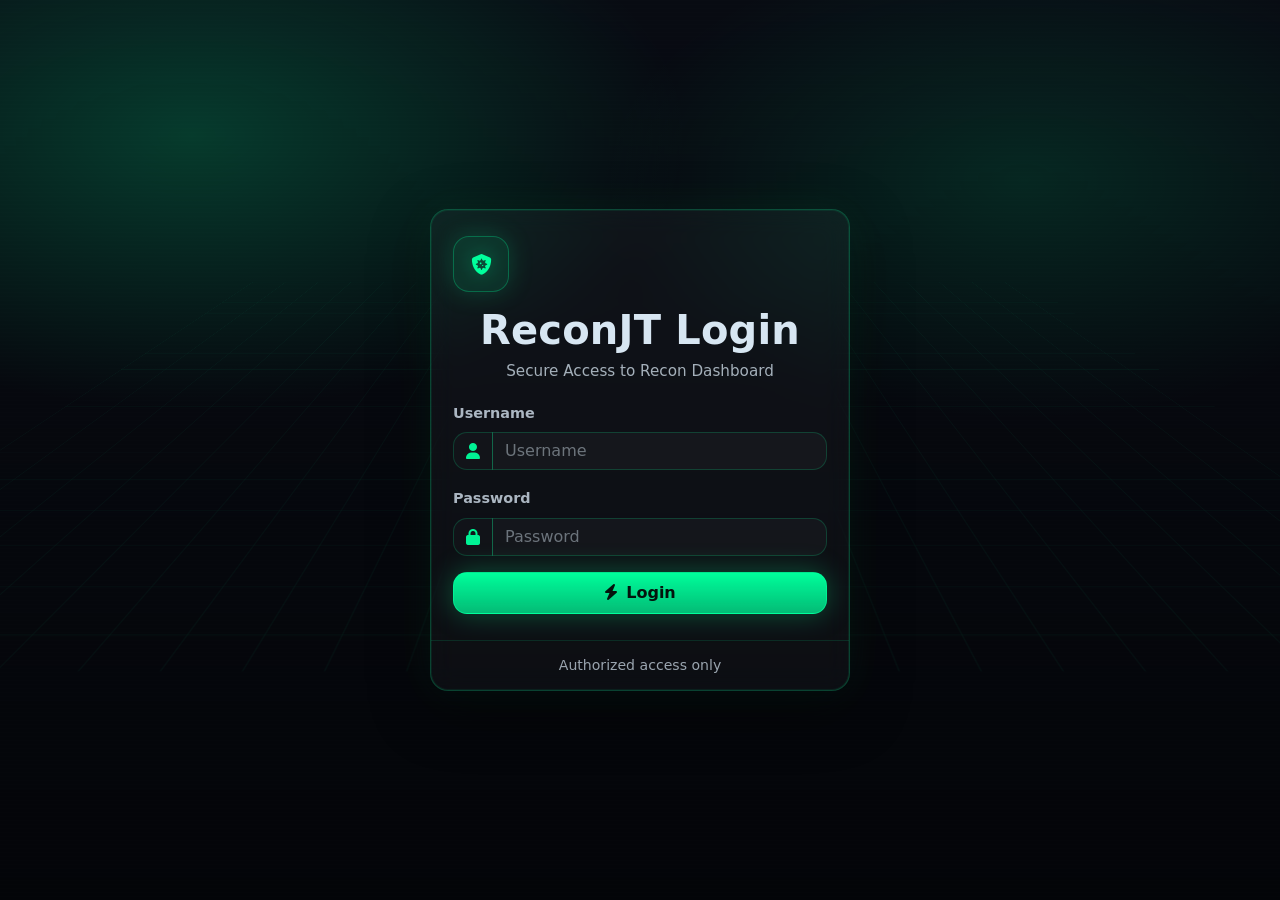
<file: templates/login.html>
<!doctype html>
<html lang="en">
  <head>
    <meta charset="utf-8" />
    <meta name="viewport" content="width=device-width, initial-scale=1" />
    <title>ReconJT Login</title>

    <!-- Bootstrap 5 + Font Awesome -->
    <link href="https://cdn.jsdelivr.net/npm/bootstrap@5.3.3/dist/css/bootstrap.min.css" rel="stylesheet">
    <link href="https://cdnjs.cloudflare.com/ajax/libs/font-awesome/6.5.2/css/all.min.css" rel="stylesheet">

    <style>
      :root {
        --bg: #0b0f19;
        --neon: #00ff9c;
        --text: #d7e6f2;
        --muted: rgba(215, 230, 242, 0.75);
        --glass: rgba(255, 255, 255, 0.06);
        --border: rgba(0, 255, 156, 0.22);
      }

      html, body {
        height: 100%;
      }

      body {
        margin: 0;
        background: var(--bg);
        color: var(--text);
        overflow-x: hidden;
      }

      /* Cyber grid + scanlines */
      .cyber-bg {
        position: fixed;
        inset: 0;
        z-index: -1;
        background:
          radial-gradient(900px 500px at 15% 15%, rgba(0, 255, 156, 0.20), transparent 55%),
          radial-gradient(700px 400px at 80% 20%, rgba(0, 255, 156, 0.12), transparent 60%),
          linear-gradient(to bottom, rgba(0,0,0,0.25), rgba(0,0,0,0.65));
      }

      .cyber-bg::before {
        content: "";
        position: absolute;
        inset: 0;
        background-image:
          linear-gradient(rgba(0,255,156,0.10) 1px, transparent 1px),
          linear-gradient(90deg, rgba(0,255,156,0.10) 1px, transparent 1px);
        background-size: 54px 54px;
        transform: perspective(800px) rotateX(62deg) translateY(-140px);
        transform-origin: center;
        opacity: 0.35;
        filter: drop-shadow(0 0 10px rgba(0,255,156,0.15));
      }

      .cyber-bg::after {
        content: "";
        position: absolute;
        inset: 0;
        background: repeating-linear-gradient(
          to bottom,
          rgba(255,255,255,0.06),
          rgba(255,255,255,0.00) 2px,
          rgba(0,0,0,0.00) 4px
        );
        opacity: 0.22;
        animation: scan 8s linear infinite;
      }

      @keyframes scan {
        0% { transform: translateY(-20px); }
        100% { transform: translateY(20px); }
      }

      /* Layout */
      .page {
        min-height: 100vh;
        display: flex;
        align-items: center;
        justify-content: center;
        padding: 28px 16px;
      }

      .login-card {
        width: 100%;
        max-width: 420px;
        border-radius: 18px;
        background: rgba(255, 255, 255, 0.035);
        border: 1px solid var(--border);
        box-shadow:
          0 18px 60px rgba(0, 0, 0, 0.45),
          0 0 0 1px rgba(0, 255, 156, 0.08) inset,
          0 0 40px rgba(0, 255, 156, 0.08);
        backdrop-filter: blur(14px);
      }

      .login-card .card-body {
        padding: 26px 22px;
      }

      .brand-icon {
        width: 56px;
        height: 56px;
        border-radius: 16px;
        display: flex;
        align-items: center;
        justify-content: center;
        background: rgba(0, 255, 156, 0.10);
        border: 1px solid rgba(0, 255, 156, 0.28);
        box-shadow: 0 0 26px rgba(0, 255, 156, 0.18);
        margin-bottom: 14px;
      }

      .neon {
        color: var(--neon);
        text-shadow: 0 0 18px rgba(0, 255, 156, 0.35);
      }

      .login-title {
        font-weight: 900;
        letter-spacing: 0.2px;
        margin-bottom: 6px;
      }

      .login-subtitle {
        color: var(--muted);
        font-size: 0.95rem;
        margin-bottom: 18px;
      }

      .form-control, .form-select {
        background: rgba(255, 255, 255, 0.03);
        border: 1px solid rgba(0, 255, 156, 0.18);
        color: var(--text);
        border-radius: 14px;
      }

      .form-control::placeholder {
        color: rgba(215, 230, 242, 0.45);
      }

      .form-control:focus {
        border-color: rgba(0, 255, 156, 0.55);
        box-shadow: 0 0 0 0.25rem rgba(0, 255, 156, 0.18);
      }

      .input-group-text {
        background: rgba(255, 255, 255, 0.02);
        border: 1px solid rgba(0, 255, 156, 0.18);
        border-radius: 14px;
        color: rgba(0, 255, 156, 0.95);
      }

      .input-group .form-control {
        border-top-left-radius: 0;
        border-bottom-left-radius: 0;
      }

      .input-group:focus-within .input-group-text {
        border-color: rgba(0, 255, 156, 0.55);
        box-shadow: 0 0 20px rgba(0, 255, 156, 0.14);
      }

      .btn-neon {
        background: linear-gradient(180deg, rgba(0,255,156,1), rgba(0,255,156,0.72));
        border: 1px solid rgba(0, 255, 156, 0.65);
        color: #04130d;
        font-weight: 900;
        border-radius: 14px;
        box-shadow: 0 0 28px rgba(0, 255, 156, 0.28);
        transition: transform 0.15s ease, filter 0.15s ease, box-shadow 0.15s ease;
      }

      .btn-neon:hover {
        filter: brightness(1.05);
        transform: translateY(-1px);
        box-shadow: 0 0 38px rgba(0, 255, 156, 0.34);
      }

      .btn-neon:active {
        transform: translateY(0);
      }

      .card-footer {
        background: transparent;
        border-top: 1px solid rgba(0, 255, 156, 0.12);
        color: rgba(215, 230, 242, 0.70);
        padding: 14px 22px;
        font-size: 0.88rem;
      }

      .form-label {
        color: rgba(215, 230, 242, 0.78);
        font-weight: 700;
        font-size: 0.9rem;
      }
    </style>
  </head>

  <body>
    <div class="cyber-bg" aria-hidden="true"></div>

    <div class="page">
      <div class="login-card">
        <div class="card-body">
          <div class="text-center">
            <div class="brand-icon">
              <i class="fa-solid fa-shield-virus neon" style="font-size: 1.3rem;"></i>
            </div>
            <h1 class="login-title">ReconJT Login</h1>
            <div class="login-subtitle">Secure Access to Recon Dashboard</div>
          </div>

          <form method="POST" action="/login">
            <div class="mb-3">
              <label for="username" class="form-label">Username</label>
              <div class="input-group">
                <span class="input-group-text">
                  <i class="fa-solid fa-user"></i>
                </span>
               <input
                  type="text"
                  class="form-control"
                  id="username"
                  name="username"
                  placeholder="Username"
                  autocomplete="username"
                  required
                />
              </div>
            </div>

            <div class="mb-3">
              <label for="password" class="form-label">Password</label>
              <div class="input-group">
                <span class="input-group-text">
                  <i class="fa-solid fa-lock"></i>
                </span>
                <input
                  type="password"
                  class="form-control"
                  id="password"
                  name="password"
                  placeholder="Password"
                  autocomplete="current-password"
                  required
                />
              </div>
            </div>

            <div class="d-grid">
              <button type="submit" class="btn btn-neon py-2">
                <i class="fa-solid fa-bolt me-2"></i>Login
              </button>
            </div>
          </form>
        </div>

        <div class="card-footer text-center">
          Authorized access only
        </div>
      </div>
    </div>

    <script src="https://cdn.jsdelivr.net/npm/bootstrap@5.3.3/dist/js/bootstrap.bundle.min.js"></script>
  </body>
</html>
</file>
